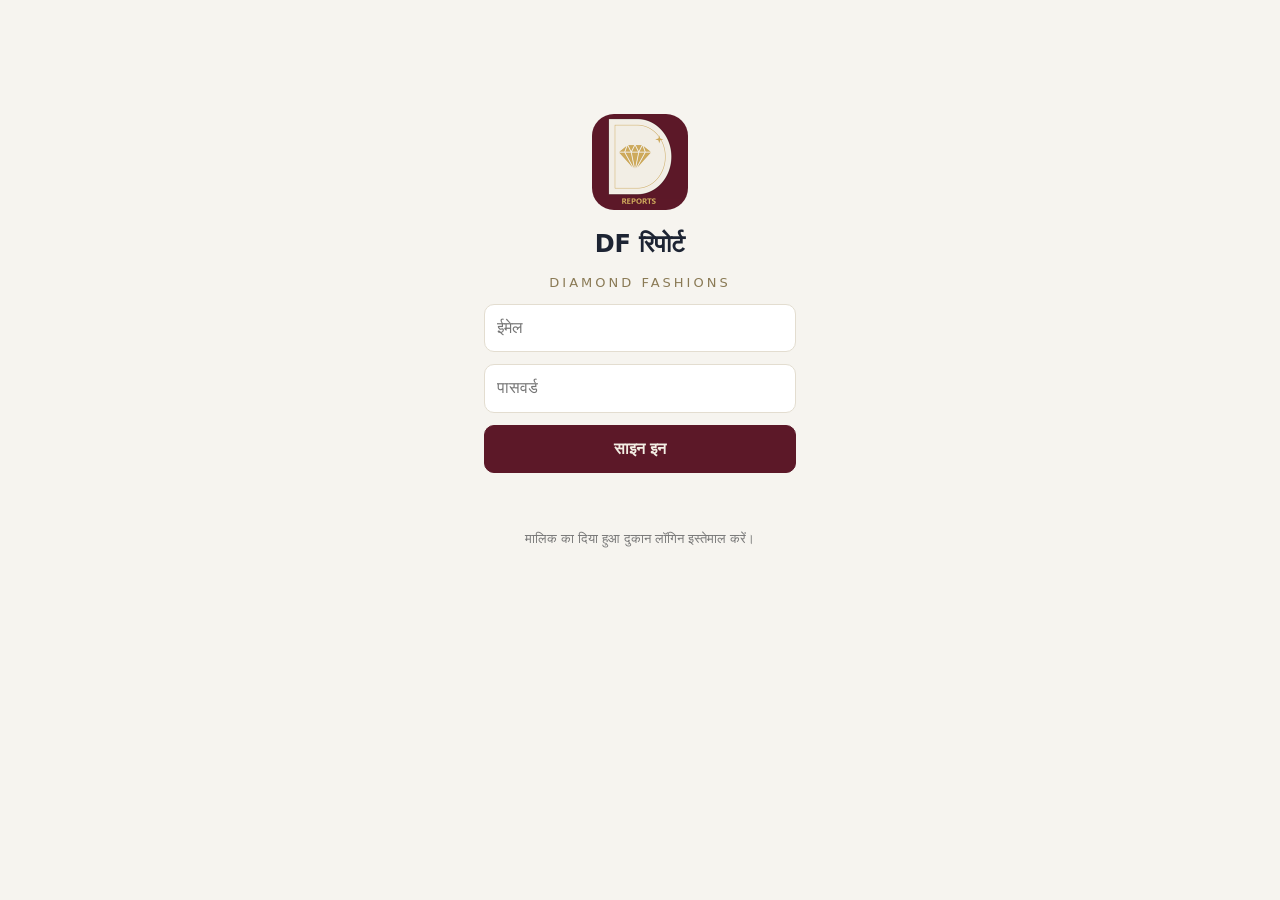
<file: admin-reports/index.html>
<!doctype html>
<html lang="hi">
<head>
<script>/* each app lives only on apps.diamondfashions.in (its own installed app); on the shop website's address it moves there */
if (/^(www\.)?diamondfashions\.in$/.test(location.hostname)) location.replace('https://apps.diamondfashions.in' + location.pathname + location.search + location.hash);</script>
<meta charset="utf-8">
<meta name="viewport" content="width=device-width, initial-scale=1, viewport-fit=cover">
<title>DF Reports</title>
<meta name="theme-color" content="#5c1828">
<meta name="robots" content="noindex">
<meta name="apple-mobile-web-app-capable" content="yes">
<meta name="mobile-web-app-capable" content="yes">
<meta name="apple-mobile-web-app-title" content="DF Reports">
<meta name="apple-mobile-web-app-status-bar-style" content="black-translucent">
<link rel="manifest" href="manifest.webmanifest">
<link rel="icon" href="icon-192.png">
<link rel="apple-touch-icon" href="apple-touch-icon.png">
<link rel="stylesheet" href="/admin-shared/df.css">
<style>:root { --app: #5c1828; }
button.tile{all:unset;box-sizing:border-box;display:block;cursor:pointer;background:#fff;border:1px solid var(--line);border-radius:14px;padding:12px}
button.tile.hl{background:var(--app);color:var(--cream);border-color:var(--app)}
.tile .go{font-size:12px;opacity:.7;margin-top:4px}
button.tile:active{transform:scale(.98)}</style>
</head>
<body>
<div id="app"></div>
<script src="/admin-shared/df.js"></script>
<script>
(function () {
  'use strict';
  var t = DF.t, el = DF.el, root = document.getElementById('app'), timer = null;
  var R = null, web = null, tail = null, exps = null, view = null, eMonth = '';

  function start() { if (!DF.session()) DF.loginScreen(root, t('DF Reports', 'DF रिपोर्ट'), start); else draw(); }
  function isoDay(d) { d = d || new Date(); return d.getFullYear() + '-' + String(d.getMonth() + 1).padStart(2, '0') + '-' + String(d.getDate()).padStart(2, '0'); }
  function dayOf(s) { return s ? isoDay(new Date(s)) : ''; }
  function tm(s) { try { return new Date(s).toLocaleTimeString(DF.getLang() === 'hi' ? 'hi-IN' : 'en-IN', { hour: 'numeric', minute: '2-digit' }); } catch (e) { return ''; } }
  function dmy(s) { return String(s || '').slice(0, 10).split('-').reverse().join('-'); }
  /* every tile is a button: tap it to see what is behind the number */
  function tile(k, v, hl, key) {
    return el('button', { 'class': 'tile' + (hl ? ' hl' : ''), type: 'button', onclick: function () { view = key; showDetail(); } },
      [el('div', { 'class': 'k', text: k }), el('div', { 'class': 'v', text: v }), el('div', { 'class': 'go', text: t('details ›', 'पूरा देखें ›') })]);
  }
  function table(head, rows) {
    return el('div', { 'class': 'card' }, [el('table', {}, [el('tr', {}, head.map(function (h, i) { return el('th', { 'class': /^n:/.test(h) ? 'n' : '', text: h.replace(/^n:/, '') }); }))].concat(rows.map(function (r) {
      return el('tr', {}, r.map(function (c, i) { return el('td', { 'class': /^n:/.test(head[i]) ? 'n' : '', text: c == null ? '' : String(c) }); }));
    })))]);
  }
  function none(txt) { return el('div', { 'class': 'empty', text: txt || t('Nothing here.', 'यहाँ कुछ नहीं।') }); }
  function fromPC(key) { return none(t('The shop PC does not send this list yet (' + key + '). When TailorShop sends it, it shows here.', 'दुकान का कंप्यूटर यह लिस्ट अभी नहीं भेजता (' + key + ')। TailorShop भेजेगा तो यहाँ दिखेगी।')); }
  /* website data straight from the shop database (no photos) */
  function loadWeb() {
    if (web) return Promise.resolve(web);
    return DF.list('orders', ['id', 'name', 'phone', 'status', 'total', 'pay', 'paid', 'created', 'deliveredAt', 'rider', 'riderName', 'cashGot', 'how', 'items']).then(function (l) { web = l; return l; });
  }
  function loadTailor() {
    if (tail) return Promise.resolve(tail);
    return DF.list('requests', ['kind', 'bookingId', 'name', 'phone', 'status', 'created', 'needBy', 'due', 'price', 'paid', 'items', 'stage']).then(function (l) { tail = l.filter(function (x) { return x.kind === 'tailoring'; }); return tail; }, function () { tail = []; return tail; });
  }
  function loadExp() {
    if (exps) return Promise.resolve(exps);
    return DF.list('expenses').then(function (l) {
      // expenses written on the shop PC (TailorShop → Expenses) come with the report: shown here too, read-only
      var pc = ((R && R.expensesList) || []).map(function (x, i) { return { _id: 'pc' + i, pc: true, amount: x.amount, cat: x.cat, note: [x.method, x.note].filter(Boolean).join(' · '), date: x.date, at: '', by: t('Shop PC', 'दुकान का PC') }; });
      exps = l.concat(pc).sort(function (a, b) { return String(b.date + b.at).localeCompare(String(a.date + a.at)); }); return exps; }, function (e) { exps = []; throw e; });
  }
  var ST = { new: ['New', 'नया'], accepted: ['Accepted', 'मंज़ूर'], packed: ['Packed', 'पैक'], shipped: ['On the way', 'रास्ते में'], pickup: ['Ready at shop', 'दुकान पर तैयार'], delivered: ['Delivered', 'पहुँच गया'], rejected: ['Rejected', 'मना'], cancelled: ['Cancelled', 'रद्द'], return_req: ['Return asked', 'वापसी रिक्वेस्ट'], return_ok: ['Return approved', 'वापसी मंज़ूर'], return_pick: ['Return picked', 'वापसी उठाई'], returned: ['Returned', 'वापस'], return_no: ['Return refused', 'वापसी मना'] };
  function stName(s) { var x = ST[s]; return x ? t(x[0], x[1]) : (s || ''); }

  function detailBox(title, kids) {
    root.innerHTML = '';
    root.appendChild(DF.header(t('DF Reports', 'DF रिपोर्ट'), showDetail));
    var main = el('main');
    root.appendChild(main);
    main.appendChild(el('button', { text: '← ' + t('Back', 'वापस'), onclick: function () { view = null; draw(); } }));
    main.appendChild(el('h2', { text: title }));
    (kids || []).forEach(function (k) { if (k) main.appendChild(k); });
    return main;
  }
  function showDetail() {
    var r = R || {}, today = isoDay(), k = view;
    if (k === 'bills') {
      var rec = r.recent || [], by = r.byMethod || {};
      detailBox(t('Today\'s sales', 'आज की बिक्री'), [
        el('div', { 'class': 'tiles' }, [stat(t('Sales', 'बिक्री'), DF.money(r.salesTotal)), stat(t('Collected', 'जमा'), DF.money(r.collected)), stat(t('Bills', 'बिल'), String(r.salesCount || 0)), stat(t('Pieces sold', 'बिके पीस'), String(r.salesPcs || 0))]),
        el('h2', { text: t('Bills', 'बिल') }),
        rec.length ? table([t('No', 'नं'), t('Time', 'समय'), t('Customer', 'ग्राहक'), 'n:' + t('Total', 'कुल'), 'n:' + t('Due', 'बाकी')], rec.map(function (b) { return [b.no, b.time, b.name, DF.money(b.total), b.due > 0 ? DF.money(b.due) : '–']; })) : none(t('No bill yet today.', 'आज अभी कोई बिल नहीं।')),
        Object.keys(by).length ? el('h2', { text: t('Collected by method', 'तरीके के हिसाब से जमा') }) : null,
        Object.keys(by).length ? table([t('Method', 'तरीका'), 'n:' + t('Amount', 'रकम')], Object.keys(by).map(function (m) { return [m, DF.money(by[m])]; })) : null]);
      return;
    }
    if (k === 'returns') {
      var rl = r.returnsList || r.returns || [];
      detailBox(t('Returns today', 'आज की वापसी') + ' · ' + DF.money(r.returnsTotal), [Array.isArray(rl) && rl.length ? table([t('Bill', 'बिल'), t('Item', 'आइटम'), 'n:' + t('Amount', 'रकम')], rl.map(function (x) { return [x.no || x.bill || '', x.name || x.item || '', DF.money(x.amount || x.total)]; })) : fromPC('returnsList')]);
      return;
    }
    if (k === 'dues') {
      var dl = r.dueList || r.dues || [];
      detailBox(t('Dues', 'बकाया') + ' · ' + DF.money((r.dueSales || 0) + (r.dueOrders || 0)), [
        el('div', { 'class': 'tiles' }, [stat(t('Sales dues', 'बिक्री बकाया'), DF.money(r.dueSales)), stat(t('Tailoring dues', 'सिलाई बकाया'), DF.money(r.dueOrders))]),
        Array.isArray(dl) && dl.length ? table([t('Customer', 'ग्राहक'), t('Mobile', 'मोबाइल'), 'n:' + t('Due', 'बकाया')], dl.map(function (x) { return [x.name, x.phone || x.mobile || '', DF.money(x.due || x.amount)]; })) : fromPC('dueList')]);
      return;
    }
    if (k === 'month') {
      var md = r.monthDays || [];
      detailBox(t('This month', 'इस महीने'), [el('div', { 'class': 'tiles' }, [stat(t('Sales', 'बिक्री'), DF.money(r.monthSales)), stat(t('Collected', 'जमा'), DF.money(r.monthCollected)), stat(t('Bills', 'बिल'), String(r.monthBills || 0)), stat(t('Pieces in stock', 'स्टॉक में पीस'), String(r.stockPcs || 0))]),
        Array.isArray(md) && md.length ? table([t('Date', 'तारीख'), 'n:' + t('Sales', 'बिक्री'), 'n:' + t('Collected', 'जमा')], md.map(function (x) { return [dmy(x.date), DF.money(x.sales), DF.money(x.collected)]; })) : fromPC('monthDays'),
        expSummaryFor(r)]);
      return;
    }
    if (k === 'low') {
      var low = r.lowStock || [];
      detailBox(t('Low stock', 'कम स्टॉक') + ' (' + low.length + ')', [low.length ? table([t('Item', 'आइटम'), t('Size', 'साइज़'), 'n:' + t('Left', 'बचा')], low.map(function (i) { return [(i.webCode ? i.webCode + ' ' : '') + i.name + (i.colour ? ' · ' + i.colour : ''), i.size || '', i.stock]; })) : none(t('Nothing is low.', 'कुछ भी कम नहीं है।'))]);
      return;
    }
    if (k === 'exp') { drawExpenses(); return; }
    if (/^web/.test(k) || k === 'rider') {
      var m = detailBox(t('Website orders', 'वेबसाइट ऑर्डर'), [none(t('Loading…', 'आ रहा है…'))]);
      loadWeb().then(function (l) {
        m.lastChild.remove();
        var list = k === 'webOpen' ? l.filter(function (o) { return ['new', 'accepted', 'packed', 'shipped', 'pickup', 'return_req', 'return_ok', 'return_pick'].indexOf(o.status) >= 0; })
          : k === 'rider' ? l.filter(function (o) { return o.status === 'delivered' && dayOf(o.deliveredAt) === today && o.rider; })
          : l.filter(function (o) { return dayOf(o.created) === today; });
        list.sort(function (a, b) { return String(b.created).localeCompare(String(a.created)); });
        m.querySelector('h2').textContent = k === 'webOpen' ? t('Still open', 'अभी चालू') + ' (' + list.length + ')' : k === 'rider' ? t('Delivery boys\' cash today', 'डिलीवरी बॉय का कैश (आज)') : t('Online orders today', 'आज के ऑनलाइन ऑर्डर') + ' (' + list.length + ')';
        if (k === 'rider') {
          var byR = {}; list.forEach(function (o) { var n = o.riderName || o.rider; byR[n] = byR[n] || { n: 0, c: 0 }; byR[n].n++; byR[n].c += o.cashGot || 0; });
          m.appendChild(Object.keys(byR).length ? table([t('Delivery boy', 'डिलीवरी बॉय'), 'n:' + t('Delivered', 'पहुँचाए'), 'n:' + t('Cash', 'कैश')], Object.keys(byR).map(function (n) { return [n, byR[n].n, DF.money(byR[n].c)]; })) : none());
        }
        m.appendChild(list.length ? table([t('Order', 'ऑर्डर'), t('Customer', 'ग्राहक'), t('Status', 'स्टेटस'), 'n:' + t('Total', 'कुल')],
          list.map(function (o) { return [o.id + ' · ' + tm(k === 'rider' ? o.deliveredAt : o.created), (o.name || '') + (k === 'rider' ? ' · ' + (o.riderName || o.rider) : ''), stName(o.status) + (o.pay === 'upi' ? ' · UPI' + (o.paid ? ' ✓' : '') : ' · COD'), DF.money(k === 'rider' ? o.cashGot : o.total)]; })) : none());
      }, function (e) { m.lastChild.textContent = e.message; });
      return;
    }
    if (/^tl/.test(k)) {
      var m2 = detailBox(t('Tailoring orders', 'सिलाई ऑर्डर'), [none(t('Loading…', 'आ रहा है…'))]);
      loadTailor().then(function (l) {
        m2.lastChild.remove();
        var pcList = { tlNew: r.newOrdersList, tlOpen: r.openOrdersList, tlReady: r.readyList, tlToday: r.deliveryTodayList, tlLate: r.lateList }[k];
        if (Array.isArray(pcList) && pcList.length) m2.appendChild(table([t('Order', 'ऑर्डर'), t('Customer', 'ग्राहक'), t('Delivery', 'डिलीवरी')], pcList.map(function (x) { return [x.no || x.id || '', x.name || '', dmy(x.due || x.delivery || '')]; })));
        var web2 = k === 'tlNew' ? l.filter(function (x) { return dayOf(x.created) === today; }) : k === 'tlToday' ? l.filter(function (x) { return String(x.needBy || x.due || '').slice(0, 10) === today; })
          : k === 'tlLate' ? l.filter(function (x) { var d = String(x.needBy || x.due || '').slice(0, 10); return d && d < today && x.status !== 'done' && x.status !== 'delivered'; }) : l.filter(function (x) { return x.status !== 'done' && x.status !== 'delivered'; });
        m2.appendChild(el('h2', { text: t('Booked on the website / in Admin', 'वेबसाइट / Admin से बुक') + ' (' + web2.length + ')' }));
        m2.appendChild(web2.length ? table([t('Booking', 'बुकिंग'), t('Customer', 'ग्राहक'), t('Need by', 'कब तक'), t('Status', 'स्टेटस')], web2.map(function (x) { return [x.bookingId || '', (x.name || '') + (x.phone ? ' · ' + x.phone : ''), dmy(x.needBy || x.due || ''), x.stage || x.status || '']; })) : none());
        if (!(Array.isArray(pcList) && pcList.length)) m2.appendChild(el('p', { 'class': 'muted', text: t('Orders booked on the shop PC show here once TailorShop sends their list.', 'दुकान के कंप्यूटर पर बुक ऑर्डर तब दिखेंगे जब TailorShop उनकी लिस्ट भेजेगा।') }));
      });
      return;
    }
    view = null; draw();
  }
  function stat(k, v) { return el('div', { 'class': 'tile' }, [el('div', { 'class': 'k', text: k }), el('div', { 'class': 'v', text: v })]); }

  /* ---------------------------------------------------------------- expenses (खर्चे) */
  var CATS = [['rent', 'Rent', 'किराया'], ['power', 'Electricity', 'बिजली'], ['salary', 'Salary / wages', 'तनख़्वाह / मज़दूरी'], ['tea', 'Tea / snacks', 'चाय-नाश्ता'], ['travel', 'Transport / petrol', 'किराया-भाड़ा / पेट्रोल'],
              ['buy', 'Goods purchase', 'माल ख़रीद'], ['repair', 'Repair', 'मरम्मत'], ['ads', 'Ads / printing', 'प्रचार / छपाई'], ['other', 'Other', 'अन्य']];
  function catName(k) { var c = CATS.filter(function (x) { return x[0] === k; })[0]; return c ? t(c[1], c[2]) : (k || ''); }
  function sum(list) { return list.reduce(function (a, x) { return a + (+x.amount || 0); }, 0); }
  function expSummaryFor(r) {
    var box = el('div');
    loadExp().then(function (l) { var m = isoDay().slice(0, 7), ml = l.filter(function (x) { return String(x.date).slice(0, 7) === m; });
      box.appendChild(el('h2', { text: t('Expenses this month', 'इस महीने के खर्चे') }));
      box.appendChild(el('div', { 'class': 'tiles' }, [stat(t('Expenses', 'खर्चे'), DF.money(sum(ml))), stat(t('Collected − expenses', 'जमा − खर्चे'), DF.money((r.monthCollected || 0) - sum(ml)))])); }, function () { });
    return box;
  }
  function drawExpenses() {
    if (!eMonth) eMonth = isoDay().slice(0, 7);
    var main = detailBox(t('Expenses', 'खर्चे'), []);
    var amt = el('input', { type: 'number', inputmode: 'decimal', placeholder: '₹' }), note = el('input', { type: 'text', placeholder: t('Note (what for)', 'नोट (किस लिए)') });
    var date = el('input', { type: 'date', value: isoDay() }), cat = el('select', {}, CATS.map(function (c) { return el('option', { value: c[0], text: t(c[1], c[2]) }); }));
    var save = el('button', { 'class': 'primary big', text: '+ ' + t('Add expense', 'खर्चा जोड़ें') });
    save.addEventListener('click', function () {
      var n = parseFloat(amt.value); if (!(n > 0)) { DF.toast(t('Type the amount.', 'रकम लिखें।'), true); return; }
      save.disabled = true;
      DF.add('expenses', { amount: n, cat: cat.value, note: note.value.trim(), date: date.value || isoDay(), at: new Date().toISOString(), by: DF.session().email })
        .then(function () { exps = null; DF.toast(t('Saved.', 'सेव हो गया।')); drawExpenses(); }, function (e) { save.disabled = false; DF.toast(e.message, true); });
    });
    main.appendChild(el('div', { 'class': 'card' }, [el('label', { text: t('Amount (₹)', 'रकम (₹)') }), amt, el('label', { text: t('What kind', 'किस तरह का') }), cat, el('label', { text: t('Date', 'तारीख') }), date, el('label', { text: t('Note', 'नोट') }), note, save]));
    var mi = el('input', { type: 'month', value: eMonth }); mi.addEventListener('change', function () { eMonth = mi.value || isoDay().slice(0, 7); drawExpenses(); });
    main.appendChild(el('div', { 'class': 'row' }, [el('b', { 'class': 'grow', text: t('Month', 'महीना') }), mi]));
    var box = el('div', {}, [none(t('Loading…', 'आ रहा है…'))]); main.appendChild(box);
    loadExp().then(function (l) {
      box.innerHTML = '';
      var ml = l.filter(function (x) { return String(x.date).slice(0, 7) === eMonth; }), td = l.filter(function (x) { return x.date === isoDay(); });
      var r = R || {}, sameMonth = eMonth === isoDay().slice(0, 7);
      box.appendChild(el('div', { 'class': 'tiles' }, [stat(t('Today', 'आज'), DF.money(sum(td))), stat(t('This month', 'इस महीने'), DF.money(sum(ml))),
        sameMonth ? stat(t('Today: collected − expenses', 'आज: जमा − खर्चे'), DF.money((r.collected || 0) - sum(td))) : null,
        sameMonth ? stat(t('Month: collected − expenses', 'महीना: जमा − खर्चे'), DF.money((r.monthCollected || 0) - sum(ml))) : null]));
      var byC = {}; ml.forEach(function (x) { byC[x.cat] = (byC[x.cat] || 0) + (+x.amount || 0); });
      if (Object.keys(byC).length) { box.appendChild(el('h2', { text: t('By kind', 'किस्म के हिसाब से') })); box.appendChild(table([t('Kind', 'किस्म'), 'n:' + t('Amount', 'रकम')], Object.keys(byC).sort(function (a, b) { return byC[b] - byC[a]; }).map(function (c) { return [catName(c), DF.money(byC[c])]; }))); }
      box.appendChild(el('h2', { text: t('All expenses', 'सारे खर्चे') + ' (' + ml.length + ')' }));
      if (!ml.length) { box.appendChild(none(t('No expense this month.', 'इस महीने कोई खर्चा नहीं।'))); return; }
      ml.forEach(function (x) {
        box.appendChild(el('div', { 'class': 'card' }, [el('div', { 'class': 'row' }, [
          el('div', { 'class': 'grow' }, [el('b', { text: DF.money(x.amount) + ' · ' + catName(x.cat) }), el('div', { 'class': 'muted', text: dmy(x.date) + (x.note ? ' · ' + x.note : '') + (x.by ? ' · ' + x.by : '') })]),
          x.pc ? el('span', { 'class': 'muted', text: 'PC' }) : el('button', { text: '🗑', title: t('Delete', 'हटाएँ'), onclick: function () { if (!confirm(t('Delete this expense?', 'यह खर्चा हटाएँ?'))) return; DF.del('expenses/' + encodeURIComponent(x._id)).then(function () { exps = null; drawExpenses(); }, function (e) { DF.toast(e.message, true); }); } })])]));
      });
    }, function (e) { box.innerHTML = ''; box.appendChild(none(e.message)); });
  }

  function draw() {
    if (view) { showDetail(); return; }
    root.innerHTML = '';
    root.appendChild(DF.header(t('DF Reports', 'DF रिपोर्ट'), draw));
    var main = el('main', {}, [el('div', { 'class': 'empty', text: t('Loading…', 'आ रहा है…') })]);
    root.appendChild(main);
    web = null; tail = null; exps = null;
    DF.get('reports/today').then(function (r) { R = r; exps = null; return r; }, function (e) { if (e.status === 404) { R = {}; return R; } throw e; }).then(function (r) {
      main.innerHTML = '';
      var iso = isoDay();
      main.appendChild(el('div', { 'class': 'row' }, [el('div', { 'class': 'grow muted', text: t('Updated', 'अपडेट') + ': ' + (r.updatedText || '–') }), el('button', { text: '↻ ' + t('Refresh', 'रीफ़्रेश'), onclick: draw })]));
      if (r.date !== iso)
        main.appendChild(el('div', { 'class': 'card', style: 'border-color:#b3261e' }, [el('b', { text: t('This is not today\'s report.', 'यह आज की रिपोर्ट नहीं है।') }),
          el('div', { 'class': 'muted', text: t('Is TailorShop open on the shop PC with internet? It sends every few minutes.', 'क्या दुकान के कंप्यूटर पर TailorShop इंटरनेट के साथ खुला है? वह हर कुछ मिनट में भेजता है।') })]));
      main.appendChild(el('p', { 'class': 'muted', style: 'margin:4px 0', text: t('Tap any box to see the full details.', 'किसी भी डिब्बे को दबाएँ, पूरी जानकारी दिखेगी।') }));
      main.appendChild(el('h2', { text: t('Today', 'आज') + ' · ' + (r.date || '') }));
      main.appendChild(el('div', { 'class': 'tiles' }, [
        tile(t('Sales', 'बिक्री'), DF.money(r.salesTotal), true, 'bills'), tile(t('Collected', 'जमा'), DF.money(r.collected), true, 'bills'),
        tile(t('Bills', 'बिल'), String(r.salesCount || 0), false, 'bills'), tile(t('Pieces sold', 'बिके पीस'), String(r.salesPcs || 0), false, 'bills'),
        tile(t('Returns', 'वापसी'), DF.money(r.returnsTotal), false, 'returns'), tile(t('New tailoring orders', 'नए सिलाई ऑर्डर'), String(r.newOrdersToday || 0), false, 'tlNew')]));
      // expenses today (from this app)
      var expT = el('div', { 'class': 'tiles', style: 'margin-top:10px' });
      main.appendChild(expT);
      loadExp().then(function (l) { var td = sum(l.filter(function (x) { return x.date === iso; }));
        expT.appendChild(tile(t('Expenses today', 'आज के खर्चे'), DF.money(td), false, 'exp')); expT.appendChild(tile(t('Collected − expenses', 'जमा − खर्चे'), DF.money((r.collected || 0) - td), true, 'exp')); },
        function () { expT.appendChild(tile(t('Expenses', 'खर्चे'), '+', false, 'exp')); });
      main.appendChild(el('h2', { text: t('Website orders', 'वेबसाइट ऑर्डर') }));
      main.appendChild(el('div', { 'class': 'tiles' }, [
        tile(t('Online orders today', 'आज के ऑनलाइन ऑर्डर'), String(r.onlineOrdersToday || 0), true, 'webToday'), tile(t('Online sales today', 'आज की ऑनलाइन बिक्री'), DF.money(r.onlineSalesToday), true, 'webToday'),
        tile(t('Delivery boys\' cash today', 'डिलीवरी बॉय का कैश (आज)'), DF.money(r.riderCashToday), false, 'rider'), tile(t('Still open', 'अभी चालू'), String(r.onlineActive || 0), (r.onlineActive || 0) > 0, 'webOpen')]));
      main.appendChild(el('h2', { text: t('Dues', 'बकाया') }));
      main.appendChild(el('div', { 'class': 'tiles' }, [
        tile(t('Sales dues', 'बिक्री बकाया'), DF.money(r.dueSales), false, 'dues'), tile(t('Tailoring dues', 'सिलाई बकाया'), DF.money(r.dueOrders), false, 'dues'),
        tile(t('Customers with dues', 'बकाया वाले ग्राहक'), String(r.dueCustomers || 0), false, 'dues'), tile(t('Total dues', 'कुल बकाया'), DF.money((r.dueSales || 0) + (r.dueOrders || 0)), true, 'dues')]));
      main.appendChild(el('h2', { text: t('Tailoring orders', 'सिलाई ऑर्डर') }));
      main.appendChild(el('div', { 'class': 'tiles' }, [
        tile(t('Open orders', 'चालू ऑर्डर'), String(r.ordersOpen || 0), false, 'tlOpen'), tile(t('Ready', 'तैयार'), String(r.ordersReady || 0), false, 'tlReady'),
        tile(t('Delivery today', 'आज डिलीवरी'), String(r.deliveryToday || 0), false, 'tlToday'), tile(t('Late', 'लेट'), String(r.late || 0), (r.late || 0) > 0, 'tlLate')]));
      main.appendChild(el('h2', { text: t('This month', 'इस महीने') }));
      main.appendChild(el('div', { 'class': 'tiles' }, [
        tile(t('Sales', 'बिक्री'), DF.money(r.monthSales), false, 'month'), tile(t('Collected', 'जमा'), DF.money(r.monthCollected), false, 'month'),
        tile(t('Bills', 'बिल'), String(r.monthBills || 0), false, 'month'), tile(t('Pieces in stock', 'स्टॉक में पीस'), String(r.stockPcs || 0), false, 'low')]));
      main.appendChild(el('button', { 'class': 'gold big', style: 'margin-top:14px', text: '🧾 ' + t('Expenses – add / see all', 'खर्चे – जोड़ें / सब देखें'), onclick: function () { view = 'exp'; showDetail(); } }));
      var low = r.lowStock || [];
      main.appendChild(el('button', { 'class': 'big', style: 'margin-top:8px', text: '⚠ ' + t('Low stock', 'कम स्टॉक') + ' (' + low.length + ')', onclick: function () { view = 'low'; showDetail(); } }));
    }, function (e) {
      main.innerHTML = '';
      main.appendChild(el('div', { 'class': 'card' }, [el('b', { text: e.message })]));
    });
    clearTimeout(timer);
    timer = setTimeout(function () { if (document.visibilityState === 'visible' && !view) draw(); }, 120000);
  }

  document.addEventListener('visibilitychange', function () { if (document.visibilityState === 'visible' && DF.session() && !view) draw(); });
  DF.registerSW();
  start();
})();
</script>
</body>
</html>
</file>
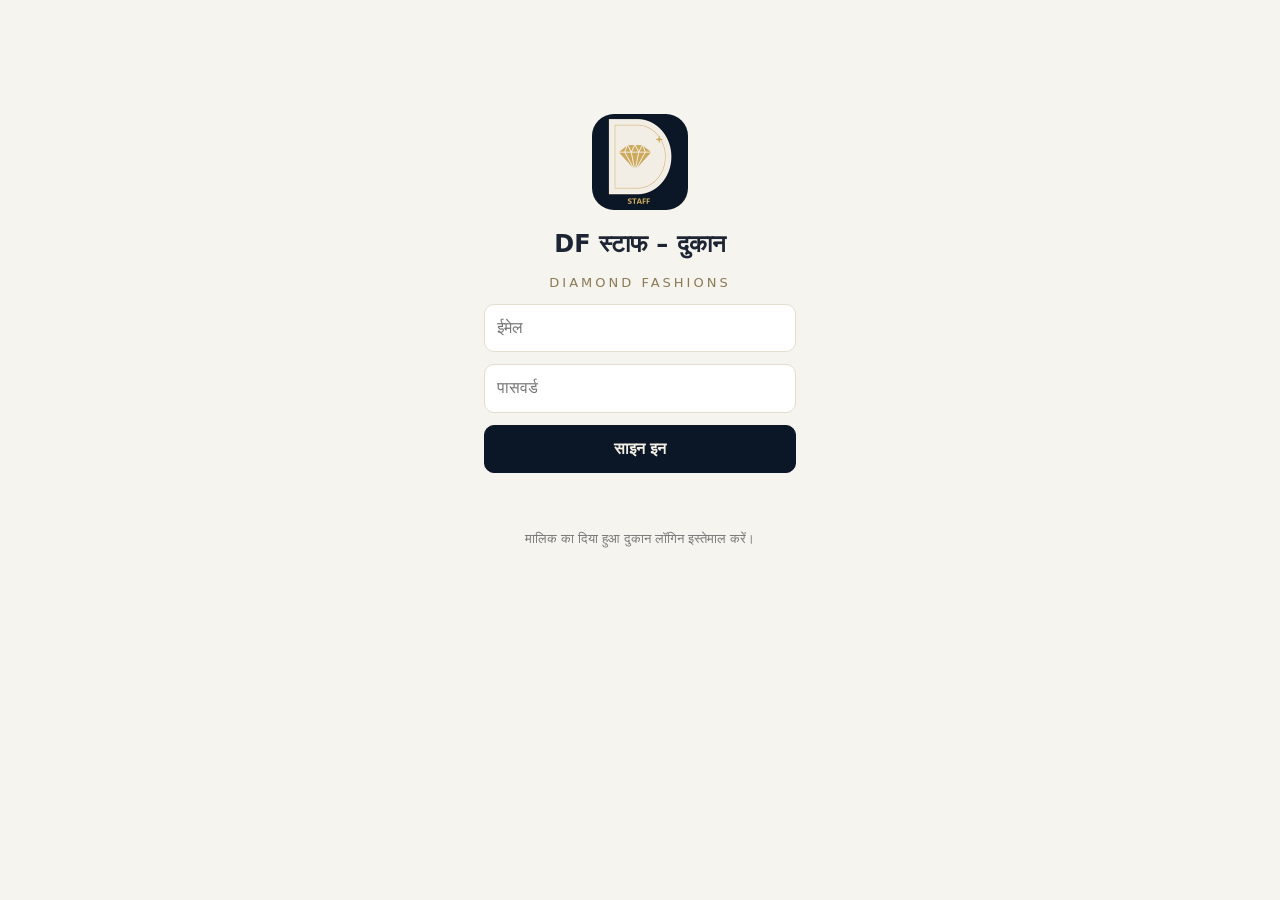
<file: admin-staff/index.html>
<!doctype html>
<html lang="hi">
<head>
<script>/* each app lives only on apps.diamondfashions.in (its own installed app); on the shop website's address it moves there */
if (/^(www\.)?diamondfashions\.in$/.test(location.hostname)) location.replace('https://apps.diamondfashions.in' + location.pathname + location.search + location.hash);</script>
<meta charset="utf-8">
<meta name="viewport" content="width=device-width, initial-scale=1, viewport-fit=cover">
<title>DF Staff</title>
<meta name="theme-color" content="#0b1727">
<meta name="robots" content="noindex">
<meta name="apple-mobile-web-app-capable" content="yes">
<meta name="mobile-web-app-capable" content="yes">
<meta name="apple-mobile-web-app-title" content="DF Staff">
<meta name="apple-mobile-web-app-status-bar-style" content="black-translucent">
<link rel="manifest" href="manifest.webmanifest">
<link rel="icon" href="icon-192.png">
<link rel="apple-touch-icon" href="apple-touch-icon.png">
<link rel="stylesheet" href="/admin-shared/df.css">
<style>:root { --app: #0b1727; }
.scan{position:fixed;inset:0;background:rgba(0,0,0,.85);z-index:50;display:flex;align-items:center;justify-content:center;padding:16px}
.scan-box{position:relative;width:100%;max-width:420px;display:flex;flex-direction:column;gap:10px}
.scan-box video{width:100%;border-radius:12px;background:#000;max-height:55vh;object-fit:cover}
.scan-line{position:absolute;left:10%;right:10%;top:25%;height:2px;background:#e33;box-shadow:0 0 8px #e33}
.scan-box .msg{color:#fff;min-height:20px}
.scan-box input{flex:1}</style>
</head>
<body>
<div id="app"></div>
<script src="/admin-shared/df.js"></script>
<script>
(function () {
  'use strict';
  var t = DF.t, el = DF.el, root = document.getElementById('app');
  var CATS = [['women', 'Women', 'महिला'], ['men', 'Men', 'पुरुष'], ['boys', 'Boys', 'लड़के'], ['girls', 'Girls', 'लड़कियाँ'], ['kids', 'Kids & Baby', 'बच्चे'],
              ['footwear', 'Footwear', 'जूते-चप्पल'], ['jewellery', 'Jewellery', 'ज्वेलरी'], ['beauty', 'Beauty', 'ब्यूटी'], ['cookware', 'Kitchen', 'बर्तन'], ['stationery', 'Stationery', 'स्टेशनरी']];
  function catName(k) { var c = CATS.filter(function (x) { return x[0] === k; })[0]; return c ? t(c[1], c[2]) : (k || ''); }
  var products = null, tab = 'products', filter = '', cat = '', me = null;
  /* who is signed in: name + photo set by the owner in Admin → Staff */
  function loadMe() {
    var s = DF.session(); if (!s) return Promise.resolve();
    return DF.get('staff/' + encodeURIComponent(String(s.email).toLowerCase())).then(function (d) { me = d; }, function () { me = { name: '' }; })
      .then(function () { if (me && me.name) personalise(me.name, 'manifest.webmanifest'); });
  }
  /* small work log: the owner sees it in Admin → Staff (one "open" per day, scans, photos and new items) */
  function log(kind, extra) {
    var s = DF.session(); if (!s) return;
    var day = new Date().toISOString().slice(0, 10), key = 'df_log_' + kind + '_' + day;
    if (kind === 'open') { try { if (localStorage.getItem(key)) return; localStorage.setItem(key, '1'); } catch (e) { } }
    DF.add('stafflog', Object.assign({ kind: kind, email: String(s.email).toLowerCase(), name: (me && me.name) || '', at: new Date().toISOString(), day: day }, extra || {})).catch(function () { });
  }
  function start() { if (!DF.session()) DF.loginScreen(root, t('DF Staff – shop', 'DF स्टाफ – दुकान'), start); else loadMe().then(function () { log('open'); draw(); }); }
  function title() { return (me && me.name) ? me.name : t('DF Staff', 'DF स्टाफ'); }
  function head(onLang) {
    var h = DF.header(title(), onLang);
    if (me && me.photo) { var im = h.querySelector('img'); if (im) { im.src = me.photo; im.style.borderRadius = '50%'; im.style.objectFit = 'cover'; } }
    return h;
  }
  function draw() {
    root.innerHTML = '';
    root.appendChild(head(draw));
    var tabs = el('div', { 'class': 'tabs' }, [
      el('button', { 'class': tab === 'products' ? 'on' : '', text: t('Products', 'प्रोडक्ट'), onclick: function () { tab = 'products'; draw(); } }),
      el('button', { 'class': tab === 'new' ? 'on' : '', text: t('+ New item', '+ नया आइटम'), onclick: function () { tab = 'new'; draw(); } }),
    ]);
    root.appendChild(tabs);
    var main = el('main');
    root.appendChild(main);
    if (tab === 'products') productsScreen(main); else newItemScreen(main);
  }

  // ---------------------------------------------------------------- products
  function productsScreen(main) {
    var search = el('input', { type: 'search', placeholder: t('Search name or code (DF-M07)…', 'नाम या कोड खोजें (DF-M07)…'), value: filter });
    var chips = el('div', { 'class': 'chips' }, [el('button', { 'class': cat === '' ? 'on' : '', text: t('All', 'सभी'), onclick: function () { cat = ''; draw(); } })]
      .concat(CATS.map(function (c) { return el('button', { 'class': cat === c[0] ? 'on' : '', text: t(c[1], c[2]), onclick: function () { cat = c[0]; draw(); } }); })));
    var listBox = el('div');
    var reload = el('button', { text: '↻', title: t('Load again', 'फिर से लाएँ'), onclick: function () { products = null; draw(); } });
    var scanB = el('button', { 'class': 'gold', text: '📷 ' + t('Scan', 'स्कैन'), title: t('Scan the barcode on the tag', 'टैग का बारकोड स्कैन करें'), onclick: scan });
    main.appendChild(el('div', { 'class': 'row' }, [search, scanB, reload]));
    main.appendChild(chips);
    main.appendChild(listBox);
    search.addEventListener('input', function () { filter = search.value; show(); });
    function show() {
      listBox.innerHTML = '';
      var q = filter.trim().toLowerCase();
      var rows = (products || []).filter(function (p) {
        return (!cat || p.cat === cat) && (!q || (p.code || '').toLowerCase().indexOf(q) >= 0 || (p.name || '').toLowerCase().indexOf(q) >= 0);
      });
      if (!rows.length) { listBox.appendChild(el('div', { 'class': 'empty', text: t('Nothing found.', 'कुछ नहीं मिला।') })); return; }
      rows.forEach(function (p) {
        var stock = p.stock || {}, total = Object.keys(stock).reduce(function (a, k) { return a + (+stock[k] || 0); }, 0);
        listBox.appendChild(el('div', { 'class': 'card', onclick: function () { detail(p); } }, [
          el('div', { 'class': 'row' }, [
            el('div', { 'class': 'grow' }, [el('b', { text: (p.code || '') + '  ' + (p.name || '') }),
              el('div', { 'class': 'muted', text: catName(p.cat) + (p.sizes ? ' · ' + p.sizes : '') })]),
            el('div', { style: 'text-align:right' }, [el('b', { text: DF.money(p.price) }),
              el('div', {}, [el('span', { 'class': 'chip ' + (total > 0 ? 'good' : 'bad'), text: total > 0 ? t('In stock ', 'स्टॉक ') + total : t('Out of stock', 'स्टॉक खत्म') }),
                p.hidden ? el('span', { 'class': 'chip', text: t('hidden', 'छिपा') }) : null])]),
          ]),
        ]));
      });
    }
    if (products) { show(); return; }
    listBox.appendChild(el('div', { 'class': 'empty', text: t('Loading products…', 'प्रोडक्ट आ रहे हैं…') }));
    DF.list('products', ['id', 'code', 'name', 'cat', 'price', 'mrp', 'sizes', 'stock', 'inStock', 'hidden', 'desc', 'details']).then(function (list) {
      products = list.sort(function (a, b) { return (a.code || '').localeCompare(b.code || ''); });
      show();
    }, function (e) { listBox.innerHTML = ''; listBox.appendChild(el('div', { 'class': 'empty', text: e.message })); });
  }

  /* barcode / QR on the price tag → the product's full details */
  function findCode(raw) {
    var v = String(raw || '').trim().toUpperCase(), bare = function (c) { return String(c || '').toUpperCase().replace(/^DF-?/, '').replace(/[^A-Z0-9]/g, ''); };
    var m = /#P-([A-Z0-9-]+)/.exec(v); if (m) v = m[1];
    var list = products || [];
    return list.filter(function (p) { return String(p.code || '').toUpperCase() === v; })[0]
      || list.filter(function (p) { return v.indexOf(String(p.code || '').toUpperCase() + '-') === 0; }).sort(function (a, b) { return String(b.code).length - String(a.code).length; })[0]
      || list.filter(function (p) { return bare(p.code) && bare(p.code) === bare(v); })[0]
      || list.filter(function (p) { return p._id === raw || p.id === raw; })[0] || null;
  }
  function scan() {
    var ready = products ? Promise.resolve() : DF.list('products', ['id', 'code', 'name', 'cat', 'price', 'mrp', 'sizes', 'stock', 'inStock', 'hidden', 'desc', 'details']).then(function (l) { products = l; });
    var sc = el('div', { 'class': 'scan' }), v = el('video', { playsinline: 'playsinline', muted: 'muted', autoplay: 'autoplay' }), stream = null, stop = false;
    var typed = el('input', { type: 'text', placeholder: t('or type the code, e.g. DF-W01', 'या कोड लिखें, जैसे DF-W01'), autocapitalize: 'characters' });
    var msg = el('div', { 'class': 'msg' });
    function close() { stop = true; if (stream) stream.getTracks().forEach(function (tr) { tr.stop(); }); sc.remove(); }
    function got(code) {
      ready.then(function () { var p = findCode(code); if (p) { close(); log('scan', { code: p.code || '' }); detail(p); } else { msg.textContent = t('No product with this code: ', 'इस कोड का प्रोडक्ट नहीं मिला: ') + code; stop = false; setTimeout(loop, 1500); } });
    }
    typed.addEventListener('keydown', function (e) { if (e.key === 'Enter' && typed.value.trim()) { stop = true; got(typed.value); } });
    sc.appendChild(el('div', { 'class': 'scan-box' }, [v, el('div', { 'class': 'scan-line' }), msg, el('div', { 'class': 'row' }, [typed, el('button', { text: t('Find', 'खोजें'), onclick: function () { if (typed.value.trim()) { stop = true; got(typed.value); } } })]),
      el('button', { 'class': 'big', text: t('Close', 'बंद करें'), onclick: close })]));
    document.body.appendChild(sc);
    var det = null;
    function loop() { if (stop || !det) return; det.detect(v).then(function (r) { if (r && r.length && !stop) { stop = true; try { navigator.vibrate && navigator.vibrate(80); } catch (e) { } got(r[0].rawValue); } else setTimeout(loop, 200); }, function () { setTimeout(loop, 300); }); }
    if (!('BarcodeDetector' in window)) { msg.textContent = t('This phone cannot scan in the browser – type the code below.', 'यह फ़ोन ब्राउज़र में स्कैन नहीं कर सकता – नीचे कोड लिखें।'); v.remove(); return; }
    var fm = ['code_128', 'qr_code', 'code_39', 'code_93', 'ean_13', 'ean_8', 'upc_a', 'upc_e', 'itf', 'codabar', 'data_matrix'];
    (BarcodeDetector.getSupportedFormats ? BarcodeDetector.getSupportedFormats() : Promise.resolve(fm)).then(function (sup) {
      det = new BarcodeDetector({ formats: fm.filter(function (f) { return sup.indexOf(f) >= 0; }) });
      return navigator.mediaDevices.getUserMedia({ video: { facingMode: 'environment' } }).then(function (st) { stream = st; v.srcObject = st; return v.play(); }).then(loop);
    }).catch(function () { msg.textContent = t('Camera did not open – allow it, or type the code below.', 'कैमरा नहीं खुला – इजाज़त दें, या नीचे कोड लिखें।'); });
  }
  function detail(p) {
    root.innerHTML = '';
    root.appendChild(head(function () { detail(p); }));
    var main = el('main');
    root.appendChild(main);
    main.appendChild(el('button', { text: '← ' + t('Back', 'वापस'), onclick: draw }));
    var pics = el('div', { 'class': 'photos' }, [el('div', { 'class': 'muted', text: t('Loading photos…', 'फ़ोटो आ रही हैं…') })]);
    var stock = p.stock || {};
    var rows = Object.keys(stock).map(function (k) { return el('tr', {}, [el('td', { text: k === '_' ? t('(one size)', '(एक साइज़)') : k }), el('td', { 'class': 'n', text: String(stock[k]) })]); });
    main.appendChild(el('div', { 'class': 'card' }, [
      el('h2', { text: (p.code || '') + '  ' + (p.name || '') }),
      el('div', { 'class': 'muted', text: catName(p.cat) + (p.hidden ? ' · ' + t('hidden on the website', 'वेबसाइट पर छिपा') : '') }),
      el('div', { style: 'font-size:22px;font-weight:700;margin:6px 0' }, [DF.money(p.price) + ' ', p.mrp ? el('s', { 'class': 'muted', text: DF.money(p.mrp) }) : null]),
      pics,
      el('h2', { text: t('Stock by size', 'साइज़ के हिसाब से स्टॉक') }),
      el('table', {}, [el('tr', {}, [el('th', { text: t('Size', 'साइज़') }), el('th', { 'class': 'n', text: t('In stock', 'स्टॉक') })])].concat(rows)),
      p.desc ? el('p', { 'class': 'muted', text: p.desc }) : null,
      p.details ? el('table', {}, String(p.details).split('\n').filter(function (l) { return /:/.test(l); }).map(function (l) { var i = l.indexOf(':'); return el('tr', {}, [el('td', { 'class': 'muted', text: l.slice(0, i) }), el('td', { text: l.slice(i + 1).trim() })]); })) : null,
    ]));
    var input = el('input', { type: 'file', accept: 'image/*', capture: 'environment', multiple: 'multiple', style: 'display:none' });
    var btn = el('button', { 'class': 'gold big', text: '📷 ' + t('Add photo of this product', 'इस प्रोडक्ट की फ़ोटो जोड़ें'), onclick: function () { input.click(); } });
    input.addEventListener('change', function () {
      var files = Array.prototype.slice.call(input.files || [], 0, 6);
      if (!files.length) return;
      btn.disabled = true; btn.textContent = t('Sending…', 'भेज रहे हैं…');
      DF.fit(files).then(function (photos) {
        return DF.add('inbox', { kind: 'photo', webCode: p.code || '', name: p.name || '', photos: photos, by: DF.session().email, created: new Date().toISOString() });
      }).then(function () {
        log('photo', { code: p.code || '', n: photos.length });
        DF.toast(t('Sent. The shop PC adds it to ' + p.code + ' in a few minutes.', 'भेज दिया। दुकान का कंप्यूटर कुछ मिनट में इसे ' + p.code + ' में जोड़ देगा।'));
        btn.disabled = false; btn.textContent = '📷 ' + t('Add photo of this product', 'इस प्रोडक्ट की फ़ोटो जोड़ें');
      }, function (e) { DF.toast(e.message, true); btn.disabled = false; btn.textContent = '📷 ' + t('Add photo of this product', 'इस प्रोडक्ट की फ़ोटो जोड़ें'); });
    });
    main.appendChild(btn);
    main.appendChild(input);
    // the photos come with the product only now (they are big)
    DF.get('products/' + encodeURIComponent(p._id), ['photos']).then(function (d) {
      pics.innerHTML = '';
      (d.photos || []).forEach(function (src) { pics.appendChild(el('img', { src: src, alt: '' })); });
      if (!(d.photos || []).length) pics.appendChild(el('div', { 'class': 'muted', text: t('No photo yet.', 'अभी कोई फ़ोटो नहीं।') }));
    }, function () { pics.innerHTML = ''; });
  }

  // ---------------------------------------------------------------- new item
  var draft = { photos: [] };
  function newItemScreen(main) {
    function inp(key, label, type, attrs) {
      var i = el('input', Object.assign({ type: type || 'text', value: draft[key] == null ? '' : draft[key] }, attrs || {}));
      i.addEventListener('input', function () { draft[key] = i.value; });
      return [el('label', { text: label }), i];
    }
    var catSel = el('select', {}, [el('option', { value: '', text: t('– choose –', '– चुनें –') })].concat(CATS.map(function (c) {
      var o = el('option', { value: c[0], text: t(c[1], c[2]) }); if (draft.cat === c[0]) o.selected = true; return o;
    })));
    catSel.addEventListener('change', function () { draft.cat = catSel.value; });
    var incl = el('input', { type: 'checkbox', style: 'width:auto' }); incl.checked = !!draft.inclGst;
    incl.addEventListener('change', function () { draft.inclGst = incl.checked; });
    var thumbs = el('div', { 'class': 'thumbs' });
    function showThumbs() { thumbs.innerHTML = ''; draft.photos.forEach(function (f) { thumbs.appendChild(el('img', { src: URL.createObjectURL(f), alt: '' })); }); }
    var file = el('input', { type: 'file', accept: 'image/*', capture: 'environment', multiple: 'multiple', style: 'display:none' });
    file.addEventListener('change', function () { draft.photos = draft.photos.concat(Array.prototype.slice.call(file.files || [])).slice(0, 4); showThumbs(); file.value = ''; });
    var send = el('button', { 'class': 'primary big', text: t('Send to the shop PC', 'दुकान के कंप्यूटर पर भेजें') });
    var card = el('div', { 'class': 'card' }, [].concat(
      el('p', { 'class': 'muted', text: t('The item goes to the shop PC (Stock → From the phone). It is added to stock there after checking.',
                                         'आइटम दुकान के कंप्यूटर पर जाएगा (स्टॉक → फ़ोन से)। वहाँ जाँचकर स्टॉक में जोड़ा जाएगा।') }),
      inp('name', t('Item name *', 'आइटम का नाम *'), 'text', { placeholder: t('e.g. Formal Shirt', 'जैसे फ़ॉर्मल शर्ट') }),
      [el('label', { text: t('Website category', 'वेबसाइट श्रेणी') }), catSel],
      inp('company', t('Company / brand', 'कंपनी / ब्रांड')),
      inp('size', t('Size', 'साइज़'), 'text', { placeholder: 'S, M, L, XL, 32…' }),
      inp('colour', t('Colour', 'रंग')),
      inp('saleRate', t('Sale rate (₹) *', 'बिक्री रेट (₹) *'), 'number', { inputmode: 'decimal' }),
      [el('label', { style: 'display:flex;gap:8px;align-items:center' }, [incl, t('Sale rate includes GST', 'बिक्री रेट में GST शामिल है')])],
      inp('purchaseRate', t('Purchase rate (₹)', 'खरीद रेट (₹)'), 'number', { inputmode: 'decimal' }),
      inp('qty', t('Quantity (pcs)', 'मात्रा (पीस)'), 'number', { inputmode: 'numeric' }),
      inp('seller', t('Seller', 'विक्रेता')),
      inp('note', t('Note', 'नोट')),
      [el('label', { text: t('Photos (up to 4)', 'फ़ोटो (4 तक)') }), thumbs,
       el('button', { text: '📷 ' + t('Take / choose photos', 'फ़ोटो लें / चुनें'), onclick: function () { file.click(); } }), file, send]
    ));
    main.appendChild(card);
    showThumbs();
    send.addEventListener('click', function () {
      if (!(draft.name || '').trim()) { DF.toast(t('Type the item name.', 'आइटम का नाम लिखें।'), true); return; }
      if (!(+draft.saleRate > 0)) { DF.toast(t('Type the sale rate.', 'बिक्री रेट लिखें।'), true); return; }
      send.disabled = true; send.textContent = t('Sending…', 'भेज रहे हैं…');
      DF.fit(draft.photos).then(function (photos) {
        return DF.add('inbox', {
          kind: 'item', name: draft.name.trim(), cat: draft.cat || '', company: draft.company || '', size: draft.size || '', colour: draft.colour || '',
          saleRate: +draft.saleRate || 0, inclGst: !!draft.inclGst, purchaseRate: +draft.purchaseRate || 0, qty: +draft.qty || 0,
          seller: draft.seller || '', note: draft.note || '', photos: photos, by: DF.session().email, created: new Date().toISOString(),
        });
      }).then(function () {
        log('item', { item: draft.name.trim(), qty: +draft.qty || 0 });
        draft = { photos: [] };
        DF.toast(t('Sent to the shop PC: Stock → From the phone.', 'दुकान के कंप्यूटर पर भेज दिया: स्टॉक → फ़ोन से।'));
        draw();
      }, function (e) { DF.toast(e.message, true); send.disabled = false; send.textContent = t('Send to the shop PC', 'दुकान के कंप्यूटर पर भेजें'); });
    });
  }


  /* the installed app carries the person's own name (and the phone's home-screen label) */
  function personalise(name, manifest, startUrl){
    if (!name) return; document.title = name + ' – Diamond Fashions';
    var mt = document.querySelector('meta[name="apple-mobile-web-app-title"]'); if (mt) mt.setAttribute('content', String(name).split(' ')[0].slice(0, 12));
    if (personalise.done === name) return; personalise.done = name;
    var link = document.querySelector('link[rel="manifest"]'); if (!window.fetch || !window.Blob) return; if (!link){ link = document.createElement('link'); link.rel = 'manifest'; document.head.appendChild(link); }
    var base = new URL(manifest, location.href).href;
    fetch(base).then(function(r){ return r.json(); }).then(function(j){
      var abs = function(u){ return new URL(u, base).href; };
      j.name = name + ' · Diamond Fashions'; j.short_name = String(name).split(' ')[0].slice(0, 12);
      j.start_url = startUrl || abs(j.start_url); j.scope = abs(j.scope || './'); if (j.id) j.id = abs(j.id);
      (j.icons || []).forEach(function(ic){ ic.src = abs(ic.src); });
      link.href = URL.createObjectURL(new Blob([JSON.stringify(j)], {type:'application/manifest+json'}));
    }).catch(function(){});
  }
  
  DF.registerSW();
  start();
})();
</script>
</body>
</html>
</file>
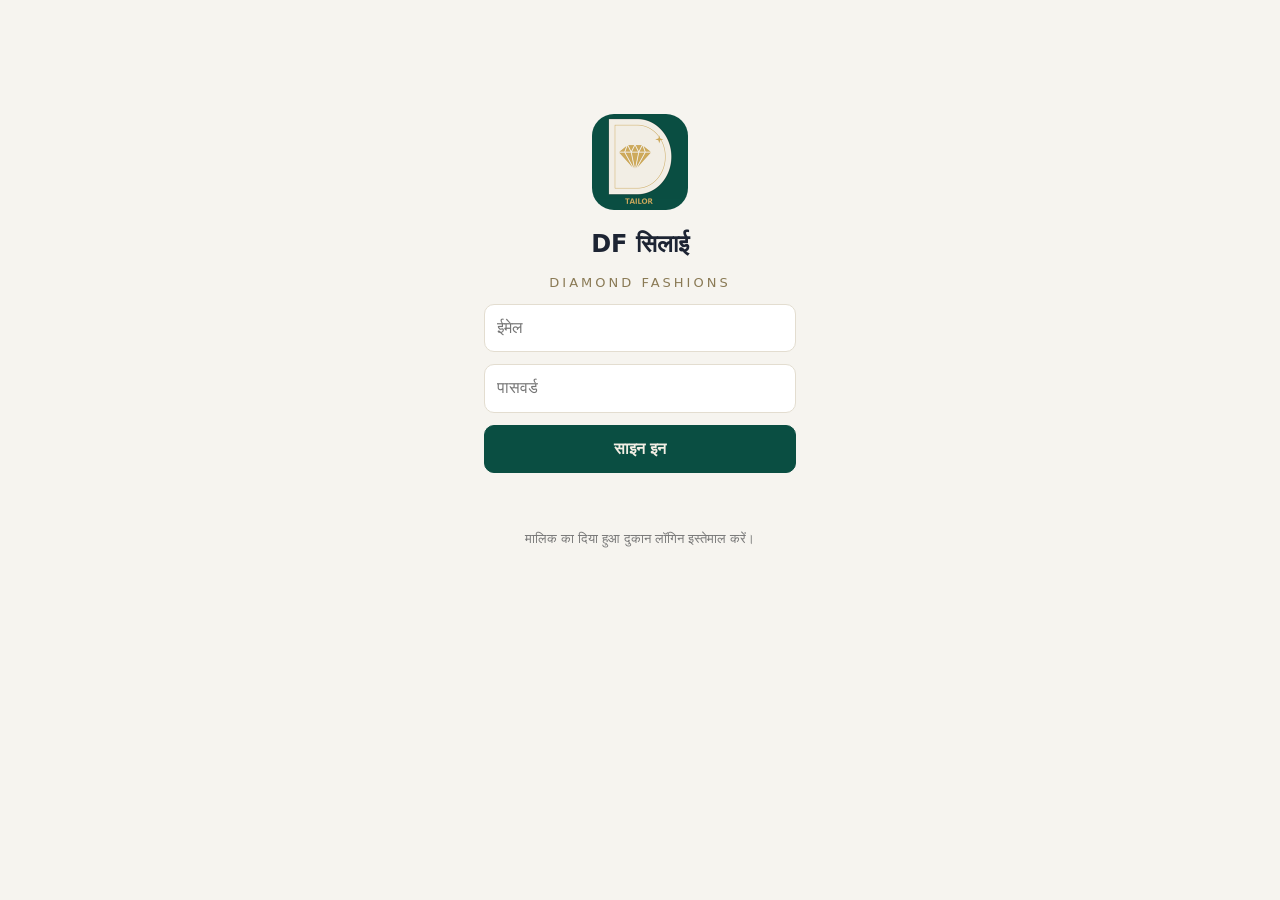
<file: admin-tailor/index.html>
<!doctype html>
<html lang="hi">
<head>
<script>/* each app lives only on apps.diamondfashions.in (its own installed app); on the shop website's address it moves there */
if (/^(www\.)?diamondfashions\.in$/.test(location.hostname)) location.replace('https://apps.diamondfashions.in' + location.pathname + location.search + location.hash);</script>
<meta charset="utf-8">
<meta name="viewport" content="width=device-width, initial-scale=1, viewport-fit=cover">
<title>DF Tailoring</title>
<meta name="theme-color" content="#0a4e42">
<meta name="robots" content="noindex">
<meta name="apple-mobile-web-app-capable" content="yes">
<meta name="mobile-web-app-capable" content="yes">
<meta name="apple-mobile-web-app-title" content="DF Tailor">
<meta name="apple-mobile-web-app-status-bar-style" content="black-translucent">
<link rel="manifest" href="manifest.webmanifest">
<link rel="icon" href="icon-192.png">
<link rel="apple-touch-icon" href="apple-touch-icon.png">
<link rel="stylesheet" href="/admin-shared/df.css">
<style>:root { --app: #0a4e42; }</style>
</head>
<body>
<div id="app"></div>
<script src="/admin-shared/df.js"></script>
<script>
(function () {
  'use strict';
  var t = DF.t, el = DF.el, root = document.getElementById('app');

  function start() { if (!DF.session()) DF.loginScreen(root, t('DF Tailoring', 'DF सिलाई'), start); else draw(); }

  function draw() {
    root.innerHTML = '';
    root.appendChild(DF.header(t('DF Tailoring', 'DF सिलाई'), draw));
    var main = el('main', {}, [el('div', { 'class': 'empty', text: t('Loading…', 'आ रहा है…') })]);
    root.appendChild(main);
    // the private links are only in Firebase (sent by the shop PC) in staffcfg – staff-only; never in this public page,
    // never in "config" (the customer website reads that collection publicly)
    DF.get('staffcfg/links').then(function (c) {
      main.innerHTML = '';
      var any = false;
      if (c.orderLink) {
        any = true;
        main.appendChild(el('button', { 'class': 'primary big', onclick: function () { location.href = c.orderLink; } },
          ['✂ ' + t('New tailoring order', 'नया सिलाई ऑर्डर'), el('small', { text: t('Book an order with measurements', 'नाप के साथ ऑर्डर बुक करें') })]));
      }
      if (c.adminLink) {
        any = true;
        main.appendChild(el('button', { 'class': 'gold big', onclick: function () { location.href = c.adminLink; } },
          ['★ ' + t('Owner admin', 'मालिक एडमिन'), el('small', { text: t('Tailoring orders, tailors, website orders', 'सिलाई ऑर्डर, कारीगर, वेबसाइट ऑर्डर') })]));
      }
      var work = c.workLinks || [];
      if (work.length) {
        any = true;
        main.appendChild(el('h2', { text: t('Tailors\' work links', 'कारीगरों के काम के लिंक') }));
        work.forEach(function (w) {
          var msg = t('Your work link (Diamond Fashions): ', 'आपका काम का लिंक (Diamond Fashions): ') + w.link;
          main.appendChild(el('div', { 'class': 'card' }, [
            el('div', { 'class': 'row' }, [
              el('div', { 'class': 'grow' }, [el('b', { text: w.name }), el('div', { 'class': 'muted', text: w.role || '' })]),
              el('button', { text: t('Open', 'खोलें'), onclick: function () { location.href = w.link; } }),
            ]),
            el('div', { 'class': 'row', style: 'margin-top:8px' }, [
              el('button', { 'class': 'grow', text: 'WhatsApp', onclick: function () { location.href = 'https://wa.me/?text=' + encodeURIComponent(msg); } }),
              el('button', { 'class': 'grow', text: t('Copy link', 'लिंक कॉपी करें'), onclick: function () {
                (navigator.clipboard ? navigator.clipboard.writeText(w.link) : Promise.reject()).then(function () { DF.toast(t('Copied.', 'कॉपी हो गया।')); },
                  function () { prompt(t('Copy this link:', 'यह लिंक कॉपी करें:'), w.link); });
              } }),
            ]),
          ]));
        });
      }
      if (!any) {
        main.appendChild(el('div', { 'class': 'card' }, [
          el('b', { text: t('The tailoring links are not switched on yet.', 'सिलाई के लिंक अभी चालू नहीं हैं।') }),
          el('p', { 'class': 'muted', text: t('On the shop PC: TailorShop → Settings → Website → Save login. The tailors\' links appear here within a few minutes.',
                                             'दुकान के कंप्यूटर पर: TailorShop → सेटिंग्स → Website → Save login। कारीगरों के लिंक कुछ मिनट में यहाँ दिखेंगे।') }),
        ]));
      }
      main.appendChild(el('p', { 'class': 'muted', text: t('Updated', 'अपडेट') + ': ' + (c.updated ? new Date(c.updated).toLocaleString() : '–') }));
    }, function (e) {
      main.innerHTML = '';
      main.appendChild(el('div', { 'class': 'card' }, [el('b', { text: e.message }),
        el('p', { 'class': 'muted', text: e.status === 404 ? t('Open TailorShop on the shop PC once (with internet); it sends the links.', 'दुकान के कंप्यूटर पर एक बार TailorShop खोलें (इंटरनेट के साथ); वह लिंक भेज देगा।') : '' })]));
    });
  }

  DF.registerSW();
  start();
})();
</script>
</body>
</html>
</file>
<file: admin-shared/df.css>
/* Diamond Fashions phone apps – navy, cream and gold like the logo */
:root { --navy: #0b1727; --gold: #cea95b; --cream: #f3eee4; --ink: #1d2433; --soft: #f6f4ef; --line: #e3ddd0; --bad: #b3261e; --good: #2e7d32; --app: #0b1727; }
* { box-sizing: border-box; -webkit-tap-highlight-color: transparent; }
html, body { margin: 0; background: var(--soft); color: var(--ink); font: 16px/1.4 system-ui, -apple-system, "Segoe UI", "Noto Sans Devanagari", sans-serif; }
body { padding-bottom: env(safe-area-inset-bottom); }
header { position: sticky; top: 0; z-index: 5; display: flex; align-items: center; gap: 10px; padding: calc(8px + env(safe-area-inset-top)) 12px 8px; background: var(--app); color: var(--cream); }
header img { width: 36px; height: 36px; border-radius: 8px; }
header .ttl { flex: 1; min-width: 0; display: flex; flex-direction: column; }
header .ttl small { opacity: .7; font-size: 12px; overflow: hidden; text-overflow: ellipsis; white-space: nowrap; }
button { font: inherit; border: 0; border-radius: 10px; padding: 12px 16px; background: #fff; color: var(--ink); border: 1px solid var(--line); cursor: pointer; }
button.primary { background: var(--app); color: var(--cream); border-color: var(--app); font-weight: 600; }
button.gold { background: var(--gold); color: var(--navy); border-color: var(--gold); font-weight: 600; }
button.mini { padding: 6px 10px; font-size: 13px; background: transparent; color: var(--cream); border: 1px solid rgba(243,238,228,.4); }
button:disabled { opacity: .5; }
input, select, textarea { font: inherit; width: 100%; padding: 12px; border: 1px solid var(--line); border-radius: 10px; background: #fff; color: var(--ink); }
label { display: block; font-size: 13px; color: #555; margin: 10px 0 4px; }
main { padding: 12px; max-width: 720px; margin: 0 auto; }
.login { max-width: 360px; margin: 10vh auto 0; padding: 24px; display: flex; flex-direction: column; gap: 12px; text-align: center; }
.login .logo { width: 96px; height: 96px; border-radius: 22px; margin: 0 auto; }
.login h1 { margin: 6px 0 0; font-size: 24px; }
.login .sub { margin: 0; letter-spacing: 3px; color: #8a7a55; font-size: 13px; }
.login .hint { color: #777; font-size: 13px; }
.msg { color: var(--bad); min-height: 20px; }
.tabs { display: flex; gap: 6px; padding: 10px 12px 0; max-width: 720px; margin: 0 auto; }
.tabs button { flex: 1; padding: 10px 6px; font-size: 15px; }
.tabs button.on { background: var(--app); color: var(--cream); border-color: var(--app); }
.card { background: #fff; border: 1px solid var(--line); border-radius: 14px; padding: 12px; margin: 10px 0; }
.row { display: flex; gap: 10px; align-items: center; }
.grow { flex: 1; min-width: 0; }
.muted { color: #777; font-size: 13px; }
.chip { display: inline-block; padding: 2px 8px; border-radius: 99px; background: var(--cream); font-size: 12px; margin-right: 4px; }
.chip.bad { background: #fde7e5; color: var(--bad); }
.chip.good { background: #e6f4e7; color: var(--good); }
.chips { display: flex; gap: 6px; overflow-x: auto; padding: 6px 0; }
.chips button { white-space: nowrap; padding: 6px 12px; font-size: 14px; }
.chips button.on { background: var(--gold); border-color: var(--gold); }
.tiles { display: grid; grid-template-columns: repeat(2, 1fr); gap: 10px; }
.tile { background: #fff; border: 1px solid var(--line); border-radius: 14px; padding: 12px; }
.tile .k { font-size: 13px; color: #666; }
.tile .v { font-size: 24px; font-weight: 700; margin-top: 2px; }
.tile.hl { background: var(--app); color: var(--cream); border-color: var(--app); }
.tile.hl .k { color: rgba(243,238,228,.75); }
table { width: 100%; border-collapse: collapse; font-size: 14px; }
td, th { padding: 6px 4px; border-bottom: 1px solid var(--line); text-align: left; }
td.n, th.n { text-align: right; }
.photos { display: flex; gap: 8px; overflow-x: auto; }
.photos img { height: 160px; border-radius: 10px; border: 1px solid var(--line); background: #fff; }
.thumbs { display: flex; gap: 6px; flex-wrap: wrap; }
.thumbs img { width: 76px; height: 76px; object-fit: cover; border-radius: 8px; border: 1px solid var(--line); }
.big { display: block; width: 100%; padding: 16px; font-size: 17px; margin: 8px 0; text-align: left; }
.big small { display: block; font-size: 13px; opacity: .75; font-weight: 400; }
.toast { position: fixed; left: 50%; bottom: 24px; transform: translate(-50%, 40px); opacity: 0; transition: .3s; background: var(--navy); color: var(--cream); padding: 12px 16px; border-radius: 12px; max-width: 90vw; z-index: 50; }
.toast.bad { background: var(--bad); color: #fff; }
.toast.show { transform: translate(-50%, 0); opacity: 1; }
h2 { font-size: 18px; margin: 14px 0 6px; }
.empty { text-align: center; color: #888; padding: 30px 10px; }
</file>
